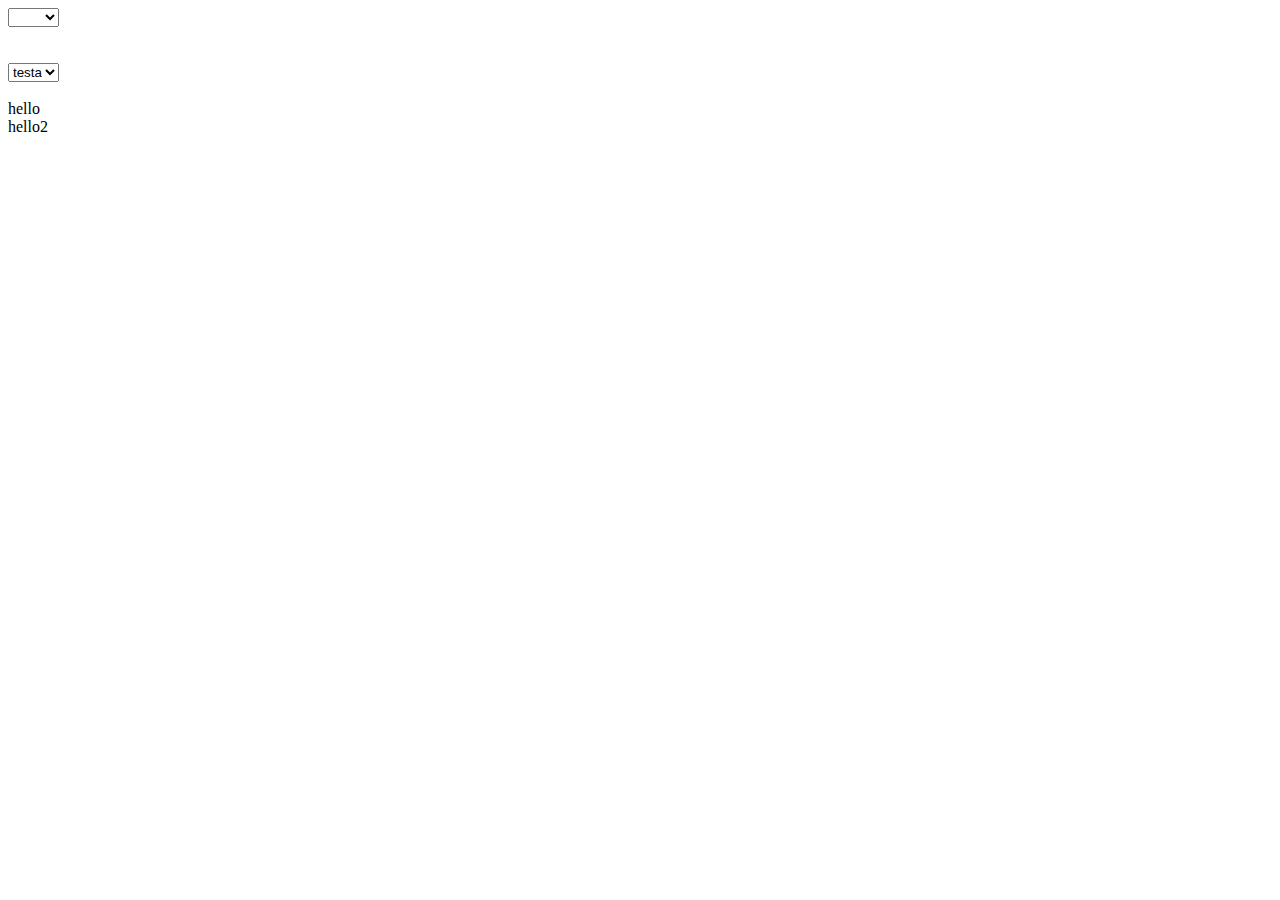
<file: Test/index.html>
<!DOCTYPE html>
<html lang="en">
<head>
    <meta charset="UTF-8">
    <meta name="viewport" content="width=device-width, initial-scale=1.0">
    <title>Options</title>
    <link rel="stylesheet" href="test.css">
</head>
<body>
    <form>
  <select id="op">
    <option value = "blank"></option>
    <option value="1">test1</option>
    <option value="2">test2</option>
    <option value="3">test3</option>
  </select>
</form><br><br>
 <select id="op2">
    <option value="a" selected>testa</option>
    <option value="b">testb</option>
    <option value="c">testc</option>
  </select>
</form><br><br>
    <div id = "displayOption"> hello</div>
    <div id = "displayOption2">hello2</div>
    <script src="main.js"></script>
</body>
</html>
</file>
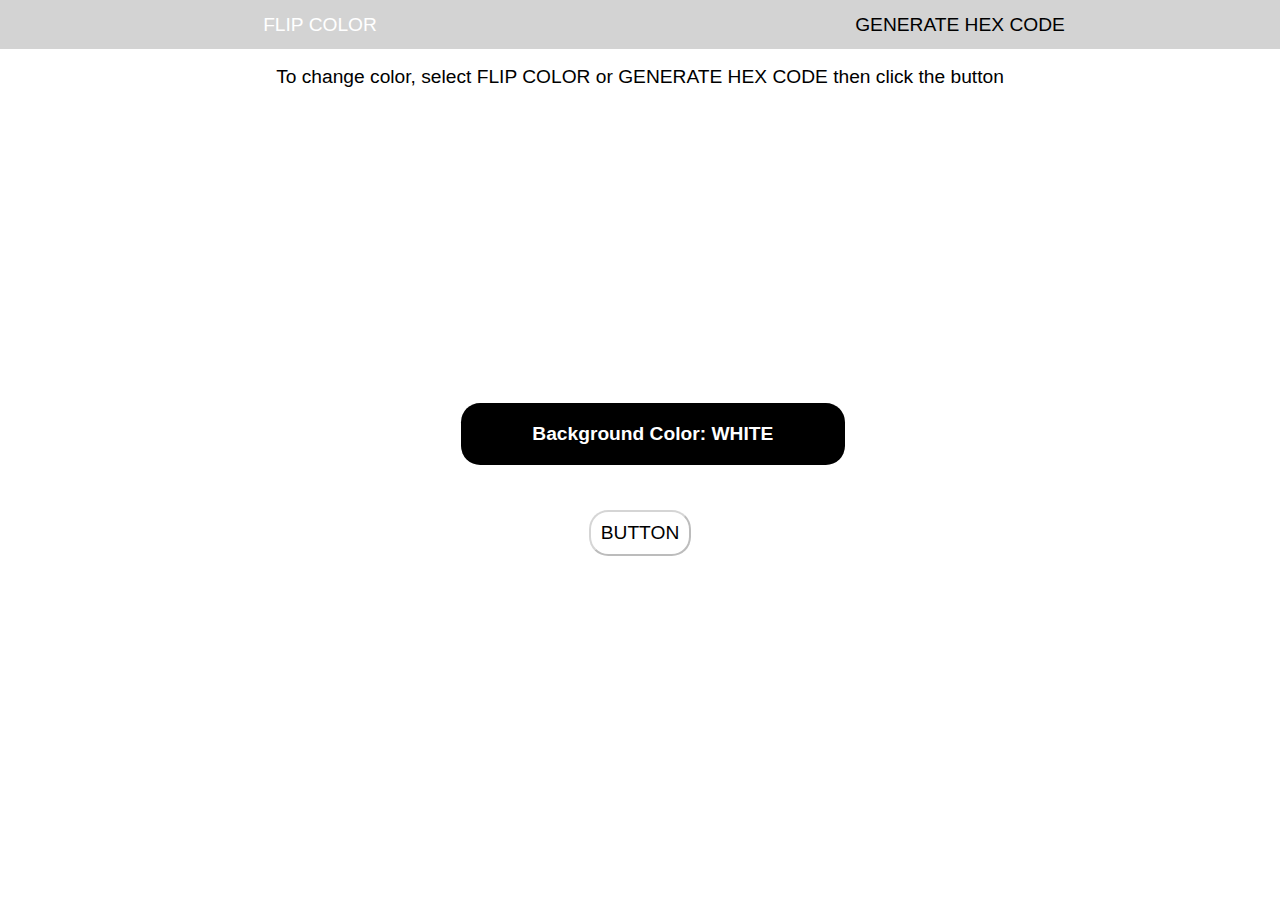
<file: Color Flipper/colorflipper.html>
<!--First vanilla javascript challenge from John Simily is to create a color flipper and hex color generator.-->

<!DOCTYPE html>
    <html>
        <head>
            <title>Project #1: Color Flipper</title>
            <link rel="stylesheet" href = "color.css">
            <style></style>
        </head>
        <body id ="bodyColor">
            <div class ="bar" id ="color" onclick ="flipColor()">FLIP COLOR</div>
            <div class = "bar" id ="hex" onclick = "hexColor()"> GENERATE HEX CODE </div>
            <br><br><br>
            <p>To change color, select FLIP COLOR or GENERATE HEX CODE then click the button</p>
            <h1>Background Color:<b> <span id= "text"> WHITE</span></h1>
            <button id ="btn" onclick ="hexChange();">BUTTON</button>
            <script src ="colorFlip.js"></script>
        </body>
    </html>
</file>
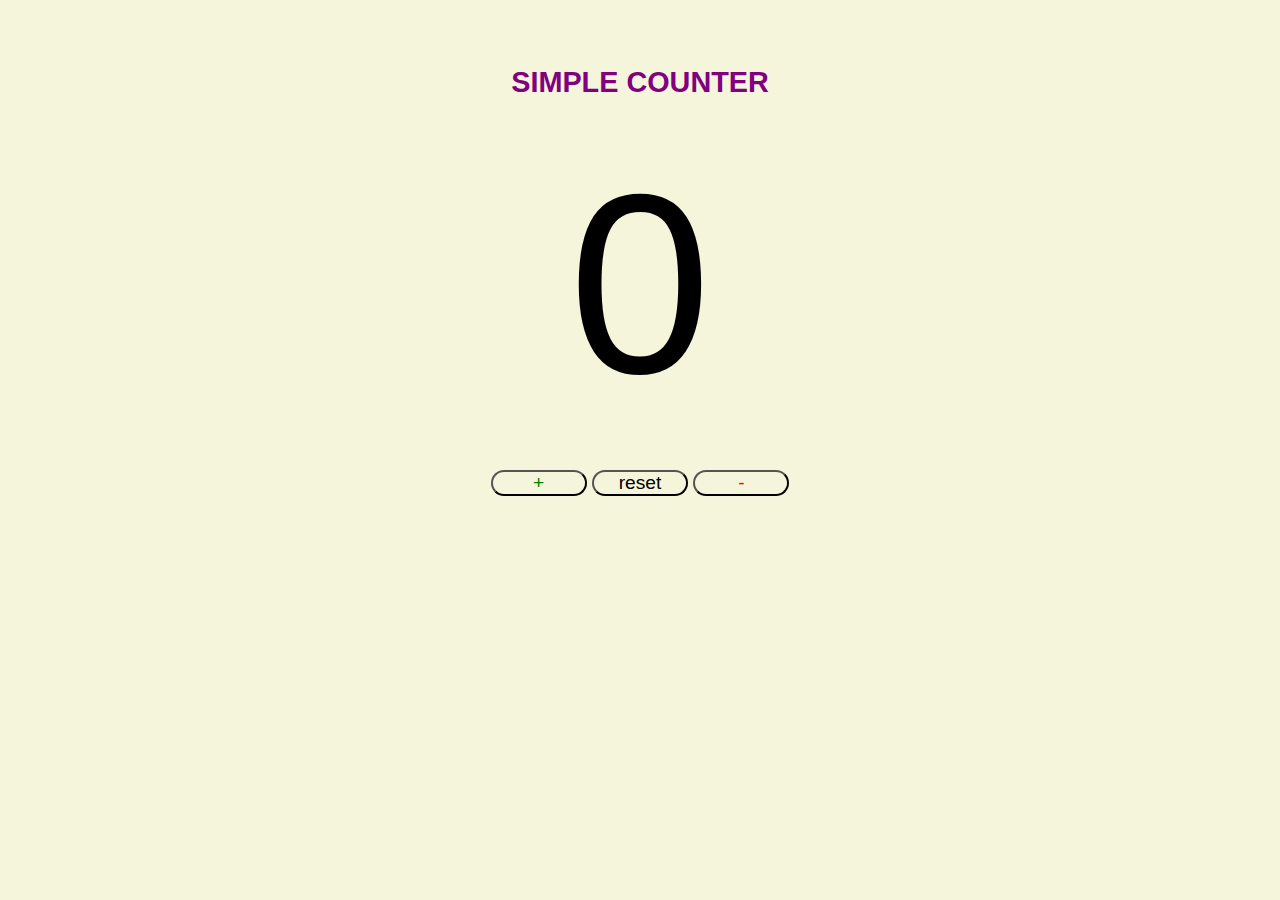
<file: Counter/counter.html>
<!DOCTYPE HTML>
<html>
<head>
    <meta charset="utf-8" />
    <title>Project #2: Counter</title>
    <meta name="viewport" content="width=device-width, initial-scale=1" />
    <link rel="stylesheet" href="styleSheet.css" />
</head>
<body>
    <br><br><br>
    <h1>SIMPLE COUNTER</h1>
    <div id = "num">0</div>
    <button id = "increase" onclick = "counter('increase')">+</button>
    <button id = "reset" onclick = "counter('reset')"> reset </button>
    <button id = "decrease" onclick = "counter('decrease')"> - </button>
    <script src = "app.js"></script>
</body>
</html>
</file>
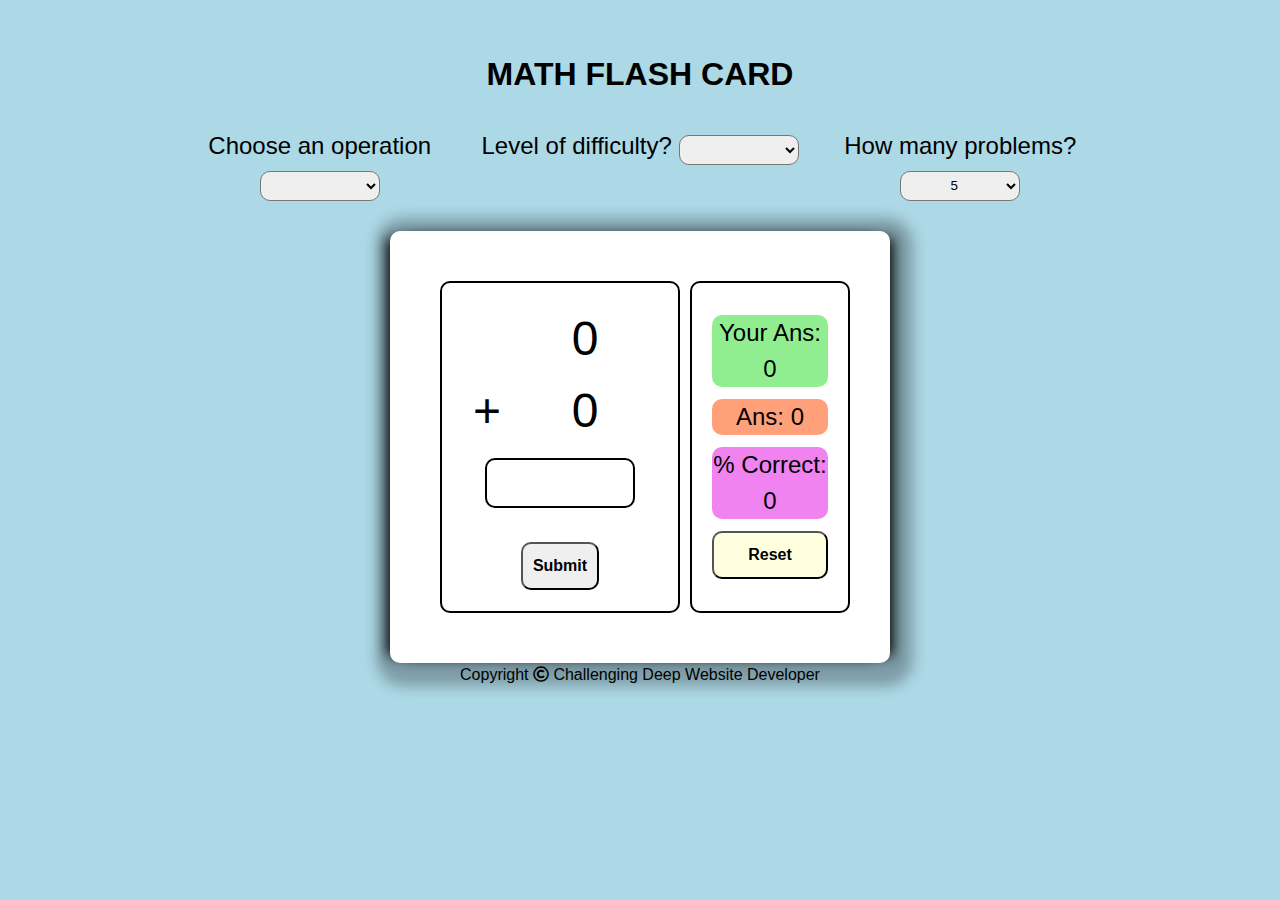
<file: Forms/math.html>
<!DOCTYPE HTML>
<html>
<head>
    <meta charset="utf-8" />
    <title>Project #13: Forms and math generator</title>
    <meta name="viewport" content="width=device-width, initial-scale=1" />

    <!--icon library-->
    <link rel="stylesheet" href="https://cdnjs.cloudflare.com/ajax/libs/font-awesome/5.15.4/css/all.min.css" integrity="sha512-1ycn6IcaQQ40/MKBW2W4Rhis/DbILU74C1vSrLJxCq57o941Ym01SwNsOMqvEBFlcgUa6xLiPY/NS5R+E6ztJQ==" crossorigin="anonymous" referrerpolicy="no-referrer" />
    <!--------------------->
    <link rel="stylesheet" href="mathstyleSheet.css"/>
</head>
<body>
<h1>MATH FLASH CARD</h1>
<div class = "form-container">

    <form action = "#" class = "choice">
        <label for ="operations">Choose an operation </label>
        <select name = "operations" id = "operations">
            <option value ="blank"></option>
            <option value ="addition">Addition</option>
            <option value ="subtraction">Subtraction</option>
            <option value ="multiplication">Multiplication</option>
            <option value ="division">Division</option>
        </select>
    </form>
    <form action = "#" class = "choice">
        <label for ="quantity">Level of difficulty?</label>
        <select name = "digits" id = "digits">
            <option value ="blank"></option>
            <option value = "single">Single Digit</option>
            <option value = "double">Double Digit</option>
            <option value = "triple">Tripe Digit</option>
        </select>
    </form>
    <form action = "#" class = "choice">
        <label for ="quantity">How many problems?</label>
        <select name = "quantity" id = "quantity">
            <option value = 5>5</option>
            <option value = 10>10</option>
            <option value = 15>15</option>
            <option value = 20>20</option>
        </select>
    </form>
</div>
<div class = "display-container">
    <section class = "numbers">
        <div id = "num1">0</div>
         <div id = "operation">+</div>
        <div id = "num2">0</div>
        <input type = "text" id ="answer" name = "answer" onmouseover ="clearAns(this)"><br>
        <button type = "submit" id ="equals">Submit</button>
    </section>
    
    <section class = "accuracy">
        <div style ="background:lightgreen">Your Ans: <span id = "yourAns">0</span></div>
        <div style = "background:lightsalmon">Ans: <span id = "ans">0</span></div>
        <div style ="background:rgb(241, 131, 241)">% Correct: <span id = "percentage">0</span></div>
        <button type = "submit" style ="background:lightyellow" id ="reset">Reset</button>
    </section>
</div>
<footer>
    <p>Copyright <span><i class="far fa-copyright"></i> Challenging Deep Website Developer </p>
</footer>
<script src ="mathApp.js"></script>
</body>
</html>
</file>
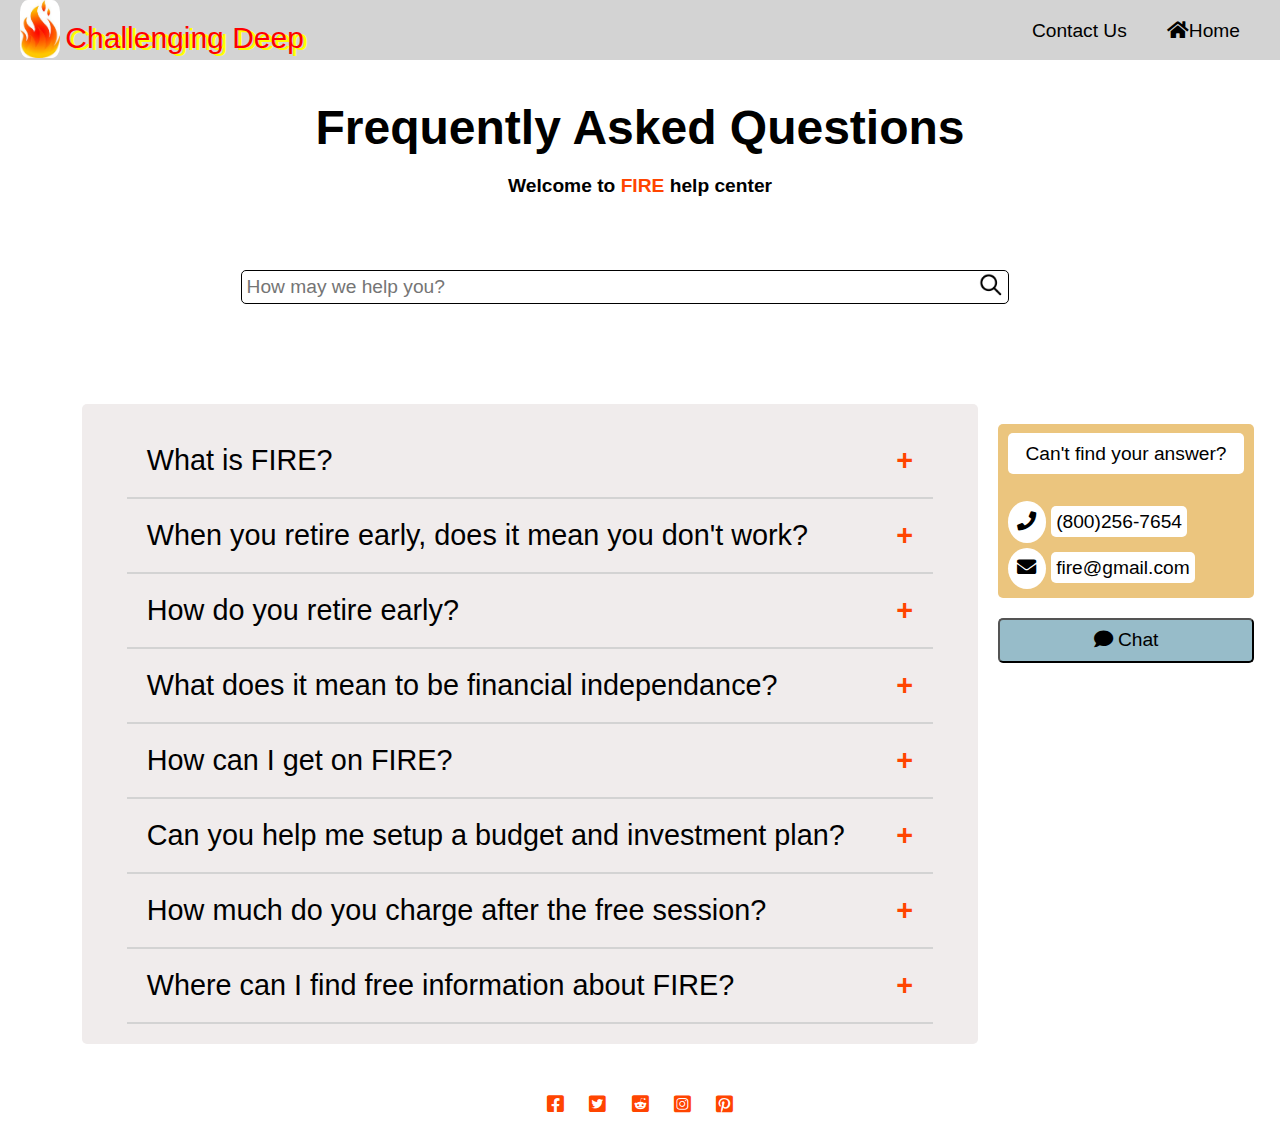
<file: Frequently Asked Questions/question.html>
<!DOCTYPE HTML>
<html>
<head>
    <meta charset="utf-8" />
    <title>Project #7: Dynamic frequently asked question webpage</title>
    <meta name="viewport" content="width=device-width, initial-scale=1" />
      <!--icon library-->

    <link rel="stylesheet" href="https://cdnjs.cloudflare.com/ajax/libs/font-awesome/5.15.4/css/all.min.css" integrity="sha512-1ycn6IcaQQ40/MKBW2W4Rhis/DbILU74C1vSrLJxCq57o941Ym01SwNsOMqvEBFlcgUa6xLiPY/NS5R+E6ztJQ==" crossorigin="anonymous" referrerpolicy="no-referrer" />
    <!--------------------->
    <link rel="stylesheet" href="styleSheet.css" />
</head>
<body>
<!--navigation bar-->
    <header>
        
        <img alt = "fire" src ="fire.jpg">
        <span id ="CD"> Challenging Deep</span>

        <div class = "tabs">
            <a href ="#contact" class = "tabs">Contact Us</a>
            <a href="#Home" class = "tabs">
            <i class="fa fa-home"></i>
             Home
            </a>
        </div>
    </header>

<!--content-->
    <article>
        <h1>Frequently Asked Questions</h1>
        <h4>Welcome to <span id ="fire"> FIRE</span> help center </h4>
        <!--search field-->
        <div class = "search-container">
            <form action ="https://google.com/search" method = "GET" class = "form">
                <input type ="search" placeholder = "How may we help you?" id = "search" name ="search" class ="search-field" >
                <button type ="submit" class ="search-button">
                    <img id ="search-glass" src ="searchglass.png">
                </button>
            </form>
        </div>

<!--container for QA and chatbox-->
    <div class = "grid-container">
     <!--questions and answer field.  Most FQA sites have then entire question as collapsible and icon as well-->
        <section class = "QA">
            <button class ="question">What is FIRE? </button>
            <div class ="answer">
                <p>FIRE stands for Financial Indpendance Retire Early</p>
                <br>
            </div>
            <button class ="question">When you retire early, does it mean you don't work?</button>
            <div class ="answer">
                <p>Yes and No.  It depends on your personal preference.  Some people retired completely and occupid their time by volunteering or work on interesting projects.  Some continues with their careers but not worry about loosing their job.</p>
                <br>
            </div>
            <button class ="question">How do you retire early?</button>
            <div class ="answer">
                <p>You can retire early when you reach financial independance.  In other words, you have enough saving and investment to not have to worry about having a job ever again.</p>
                <br>
            </div>
            <button class ="question">What does it mean to be financial independance?</button>
            <div class ="answer">
                <p>Financial Independance is different for each person.  However, the people who achieved FIRE have several characteristics in common: 1) They are debt free including no mortage. 2) They have at least 1 year of emergency saving. 3)They have passive investments that provide a basic income that covers their living expensives for their entire life. 4) They live a modest life. 5) They would not borrow money for items that does not have a return in investments (example: an expensive new car or vacation).</p>
                <br>
            </div>
            <button class ="question">How can I get on FIRE?</button>
            <div class ="answer">
                <p>First, you need to ask yourself, "How much money does it take monthly for me to be happy?  If money is no object, what would make me happy?".  Once you answer these questions, you can write a monthly budget that would pay for your desired lifestyle.  Second, set an investment goal based on your monthly budget.</p>
                <br>
            </div>
            <button class ="question">Can you help me setup a budget and investment plan?</button>
            <div class ="answer">
                <p>Absolutely! You can call (800)256-7654, e-mail:fire@gmail.com, or send us a <span><a href="#message" onclick ="openChat()">message </a></span> for a free one-time 1 hr consultation.</p>
                <br>
            </div>
            <button class ="question">How much do you charge after the free session?</button>
            <div class ="answer">
                <p>If you need more support after the first session, we charge $35-50 per hourly session depending on the level of support.</p>
                <br>
            </div>
            <button class ="question">Where can I find free information about FIRE?</button>
            <div class ="answer">
                <p>You are welcome to subscribe to our free monthly newsletter.  We cover a range of topics on successful stories, budgetting, investment strategies, and economic outlooks. </p>
                <br>
            </div>
        </section>
        <!--section for chat and phone-->
        <section class ="moreInfo">
            <div class = "moreInfo-container">
                <p>Can't find your answer?</p> <br>
                <button id = "phone">
                    <i class="fas fa-phone"></i>
                </button>
                <span id ="phoneNumber">(800)256-7654</span><br>
                <button id ="email"><i class="fas fa-envelope"></i></button>
                <span id = "emailAddress">fire@gmail.com</span>
            </div>
            <!--popup chat-->
            <button class = "open-button" onclick = "openChat()"><i class="fas fa-comment"></i> <span>Chat</span></button>

            <div class ="chat-popup" id ="chat">
                <form action ="/action" class = "form-container">
                <span class = "closebtn" onclick = "closeChat()">&times;</span><br><br>
                <label for="msg">Our agent is currently available to chat.</label><br><br>
                <textarea placeholder ="Type your message..." name = "msg" required></textarea>
                <button type ="submit" class ="sendbtn">Send </button>
            </div>
        </section> 
    </div>
    </article>
<!--footer-->
  <footer>
    <div class = "socialmedia">
        <a href ="#"><i class="fab fa-facebook-square"></i></a>
        <a href ="#"><i class="fab fa-twitter-square"></i></a>
        <a href ="#"><i class="fab fa-reddit-square"></i></a>
        <a href ="#"><i class="fab fa-instagram-square"></i></a>
        <a href="#"><i class="fab fa-pinterest-square"></i></a>
    </div>
  </footer>
<script src = "app.js"></script>
</body>
</html>
</file>
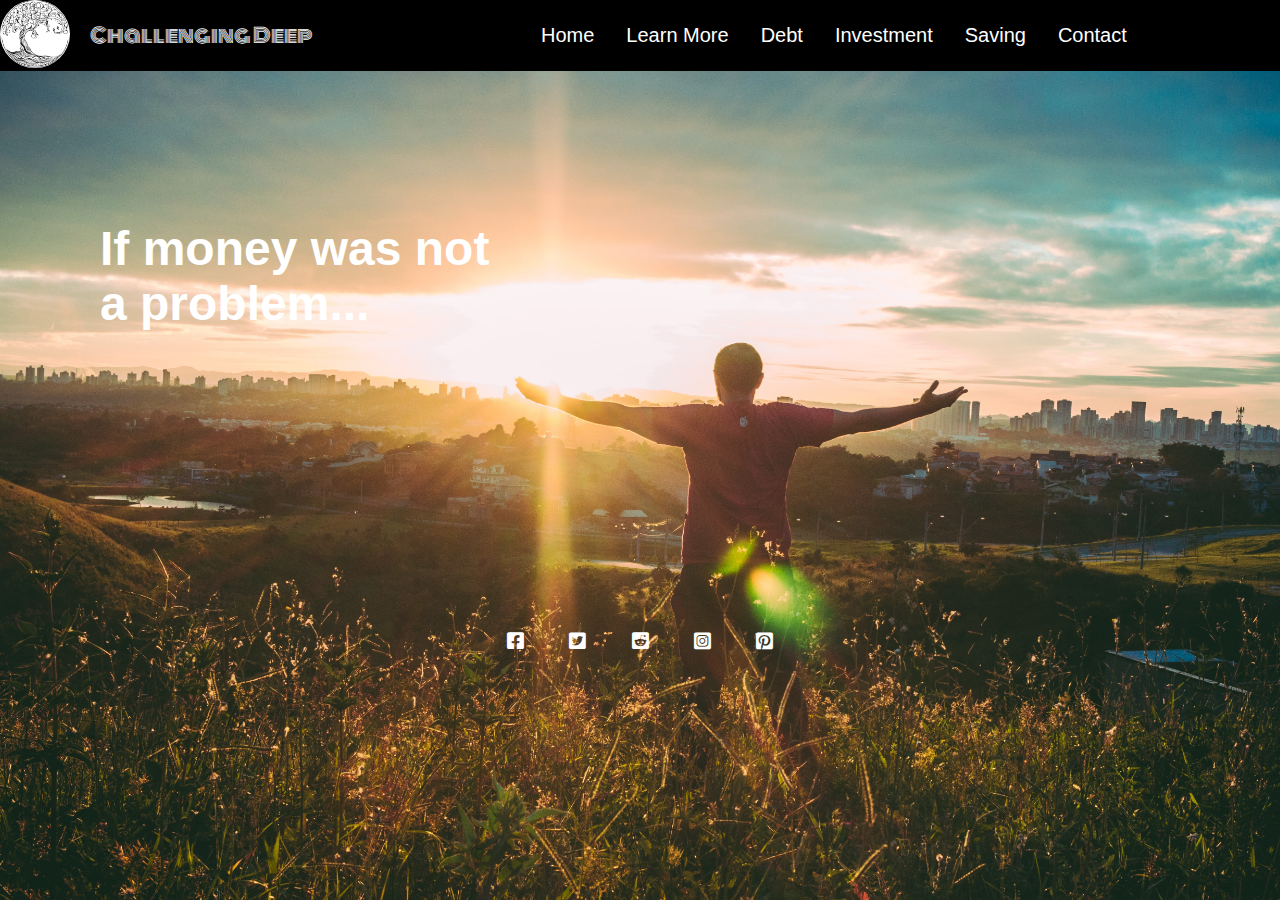
<file: Modal/fire.html>
<!DOCTYPE HTML>
<html>
<head>
    <meta charset="utf-8" />
    <title>Project #6: Dynamic content website with modal</title>
    <meta name="viewport" content="width=device-width, initial-scale=1" />

    <!--icon library-->

    <link rel="stylesheet" href="https://cdnjs.cloudflare.com/ajax/libs/font-awesome/5.15.4/css/all.min.css" integrity="sha512-1ycn6IcaQQ40/MKBW2W4Rhis/DbILU74C1vSrLJxCq57o941Ym01SwNsOMqvEBFlcgUa6xLiPY/NS5R+E6ztJQ==" crossorigin="anonymous" referrerpolicy="no-referrer" />
    <!--------------------->
    <link rel="stylesheet" href="styleSheet.css" />
</head>
<body>

<!----------top Navbar------->
<nav class = "topNav" id ="changeNav">
    <img src="TreeOfLife.jpg" class ="logo" alt ="tree of Life">
    <span id ="CD"> Challenging Deep</span>
    <!--tabs-->
    <div class = "tabs">
        <a href="#Home" class ="tabs">Home</a>
        <a href="#Learn" class ="tabs" id ="changeModal" onclick ="showModal()">Learn More</a>
        <a href="#Debt" class ="tabs">Debt</a>
        <a href="#Investment" class ="tabs">Investment</a>
        <a href="#Saving" class ="tabs">Saving</a>
        <a href="Contact" class ="tabs">Contact</a>
    </div>
    
    <!--open bar button-->
        <button class = "open" onclick ="showNav()">
            <i class ="fa fa-bars"></i>
        </button>
</nav>
<!----------------content------------>
<div class ="message">  
    <h1>If money was not a problem...</h1>
</div>
<!--bottom nav-->
<nav class="bottomNav">
    <!--social media-->
    <div class = "socialmedia">
        <a href ="#"><i class="fab fa-facebook-square"></i></a>
        <a href ="#"><i class="fab fa-twitter-square"></i></a>
        <a href ="#"><i class="fab fa-reddit-square"></i></a>
        <a href ="#"><i class="fab fa-instagram-square"></i></a>
        <a href="#"><i class="fab fa-pinterest-square"></i></a>
    </div>
</nav>
<!----------modal-------------------->
<div class ="modal">
    <div class ="modal-content">
        <span class = "close" onclick = "closeModal()">&times;</span>
        <p id ="achieve">Achieve financial freedom today.</p>
        <p id="subscribe">Subscribe to get a free weekly newsletter</p>
        <form action ="/action_page.php">
            <label for ="email">Enter your email:</label><br><br>
            <input type ="email" id="email" name = "email"><br><br>
            <input id ="submit" type ="Submit">
        </form>
    <!----submit button-->
    <div>
</div>
<script src = "app.js"></script>
</body>
</html>
</file>
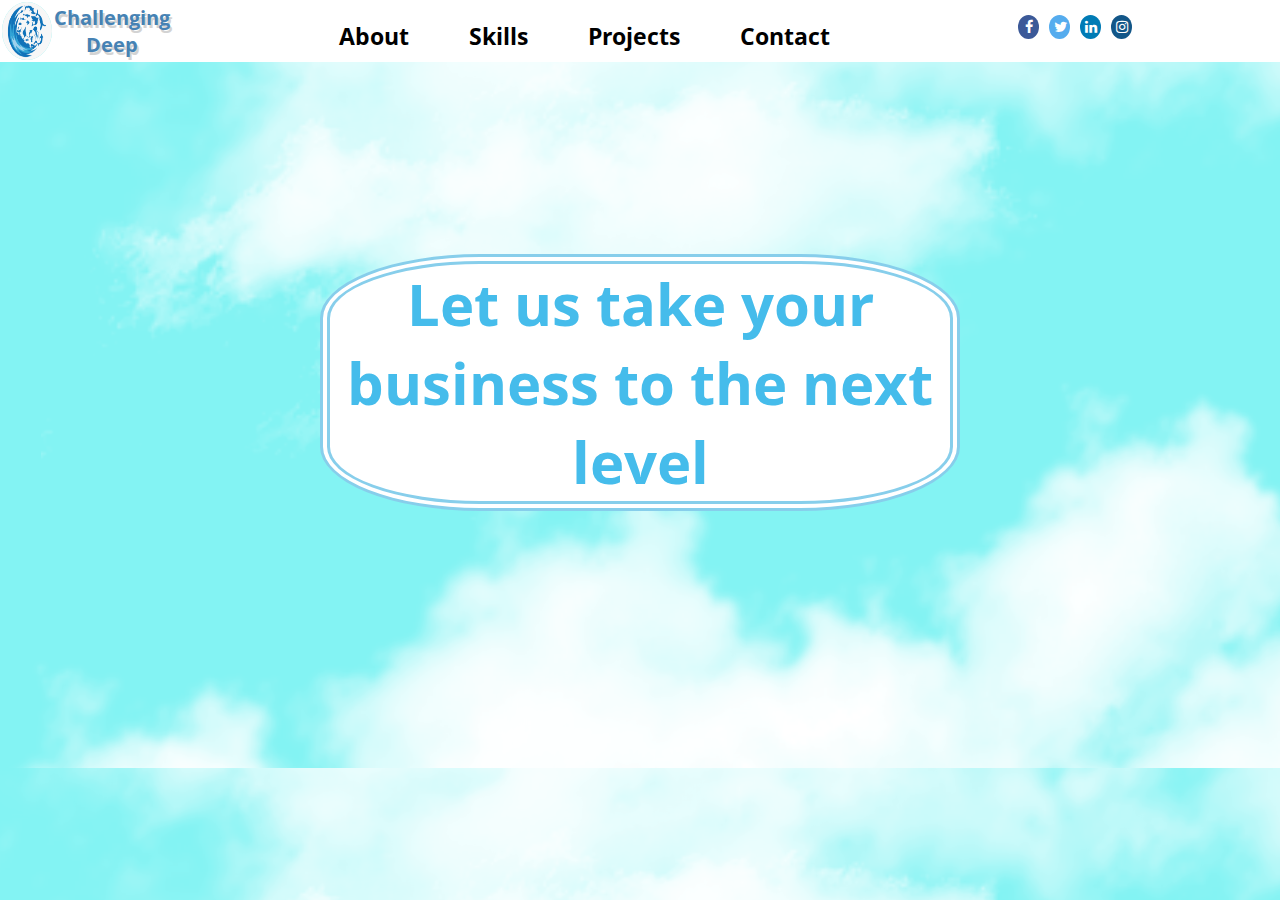
<file: Navbar/consultant.html>
<!DOCTYPE HTML>
<html>
<head>
    <meta charset="utf-8" />
    <title>Project #4: Dynamic navigation bar</title>
    <meta name="viewport" content="width=device-width, initial-scale=1" />

    <!--icon library-->
    <link rel="stylesheet" href="https://cdnjs.cloudflare.com/ajax/libs/font-awesome/4.7.0/css/font-awesome.min.css">

    <!--------------------->
    <link rel="stylesheet" href="styleSheet.css" />
</head>
<body>
    <div class = "cloud"></div>
    <div class = "navbar" id="change">
<!-------Logo-->
        <div class = "logo">
            <img src ="ocean.png" alt ="ocean">
            
            <div class = "logo" id
            ="logo-word">Challenging<br>Deep</div>        
        </div>
<!--tabs-------------->
        <div class = "tabs">
            <a href ="#About" class ="tabs" > About </a>
            <a href ="#Skills" class = "tabs"> Skills </a>
            <a href = "#Projects" class = "tabs"> Projects </a>
            <a href = "#contact" class = "tabs">Contact </a>
        </div>
<!---icons-->
        <div class ="icons">
            <a href ="#" class = "fa fa-facebook" class="icons"></a>
            <a href ="#" class ="fa fa-twitter" class="icons"></a>
            <a href ="#" class ="fa fa-linkedin" class="icons"></a>
            <a href ="#" class ="fa fa-instagram" class="icons"></a>
        </div>
<!---toggle icon-->
        <div class ="toggle">
            <a href="javascript:void(0)" class ="toggle" onclick ="show()">
                <i class ="fa fa-bars" id = "togo"></i>
            </a>
        </div>
    </div>

<!---Message-->
    <h1 class ="message">Let us take your business to the next level</h1>
    <script src = "app.js"></script>
</body>
</html>
</file>
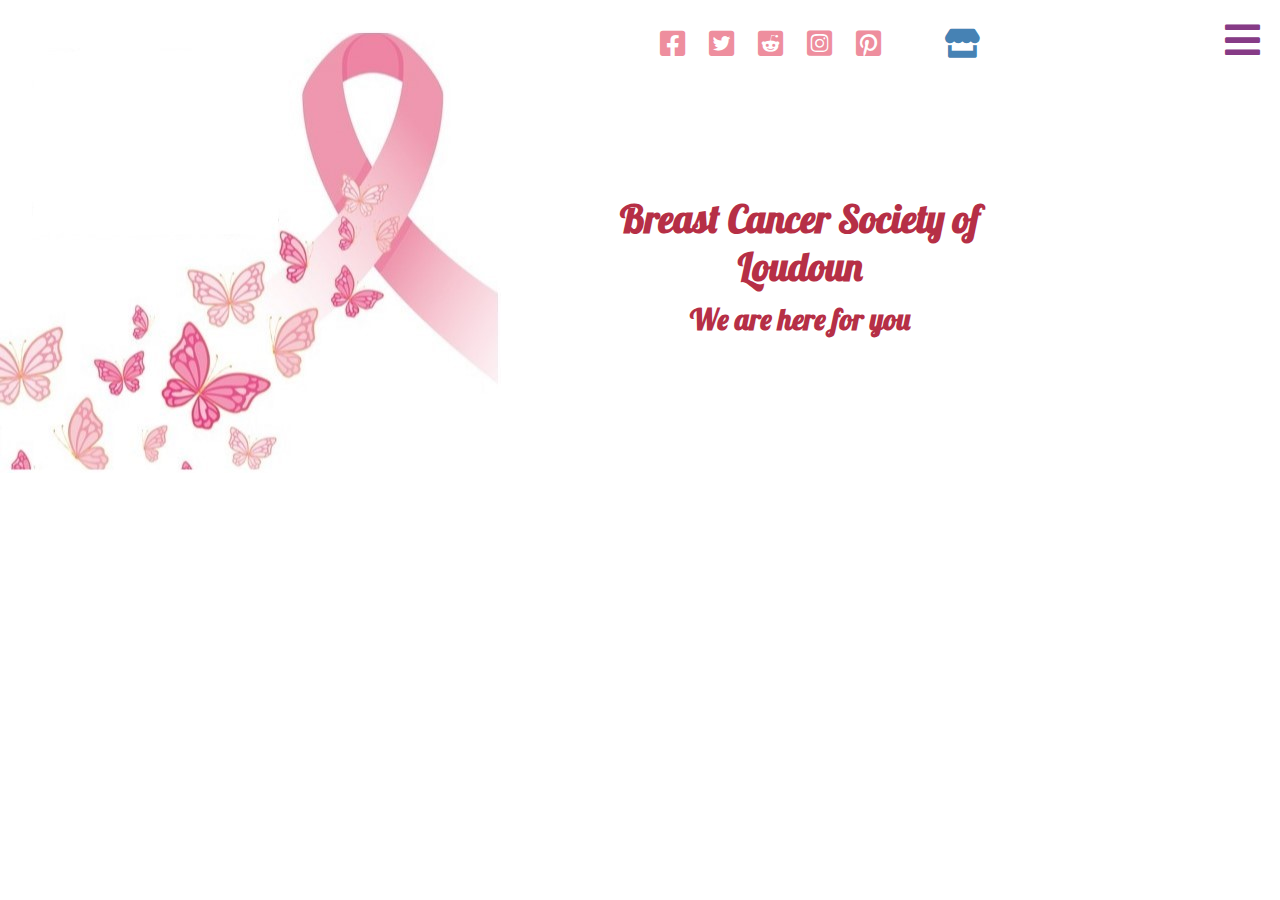
<file: Sidebar/cancer.html>
<!DOCTYPE HTML>
<html>
<head>
    <meta charset="utf-8" />
    <title>Project #5: Dynamic Side bar</title>
    <meta name="viewport" content="width=device-width, initial-scale=1" />

    <!--icon library-->

<link rel="stylesheet" href="https://cdnjs.cloudflare.com/ajax/libs/font-awesome/5.15.4/css/all.min.css" integrity="sha512-1ycn6IcaQQ40/MKBW2W4Rhis/DbILU74C1vSrLJxCq57o941Ym01SwNsOMqvEBFlcgUa6xLiPY/NS5R+E6ztJQ==" crossorigin="anonymous" referrerpolicy="no-referrer" />
    <!--------------------->
    <link rel="stylesheet" href="styleSheet.css" />
</head>
<body>

<!--Sidebar-->
    <div class = "side-bar" id ="sideNav">
        <img src ="ribbon.png" id ="logo">
        
        <button class="closebtn" onclick="closeNav()">&times;</button>
        <div class = "tabs">
        <a href="#about">About</a>
        <a href="#news">News</a>
        <a href="#Local Specialists">Local Specialist</a>
        <a href="#Clinical Trials">Clinical Trials</a>
        <a href="#Support Group">Support Group</a>
        <a href="#Donate">Donate</a>
        <a href="#Clinical Trials">Clinical Trials</a>
        <a href="Contact">Contact</a>
        </div>
    </div>

<!---content-->
    <div class = "content">
        <div class = "socialmedia">
             <a href ="#"><i class="fab fa-facebook-square"></i></a>
            <a href ="#"><i class="fab fa-twitter-square"></i></a>
            <a href ="#"><i class="fab fa-reddit-square"></i></a>
            <a href ="#"><i class="fab fa-instagram-square"></i></a>
            <a href="#"><i class="fab fa-pinterest-square"></i></a>
           <a href ="#"><i class="fas fa-store"></i></a>
        
        <button onclick ="openNav()">
            <i class ="fa fa-bars"></i>
        </button>
        </div>
        
    <div class = "message">
        <h1>Breast Cancer Society of Loudoun</h1>
        <h3>We are here for you</h3>
    </div>

    <script src = "app.js"></script>
</body>
</html>
</file>
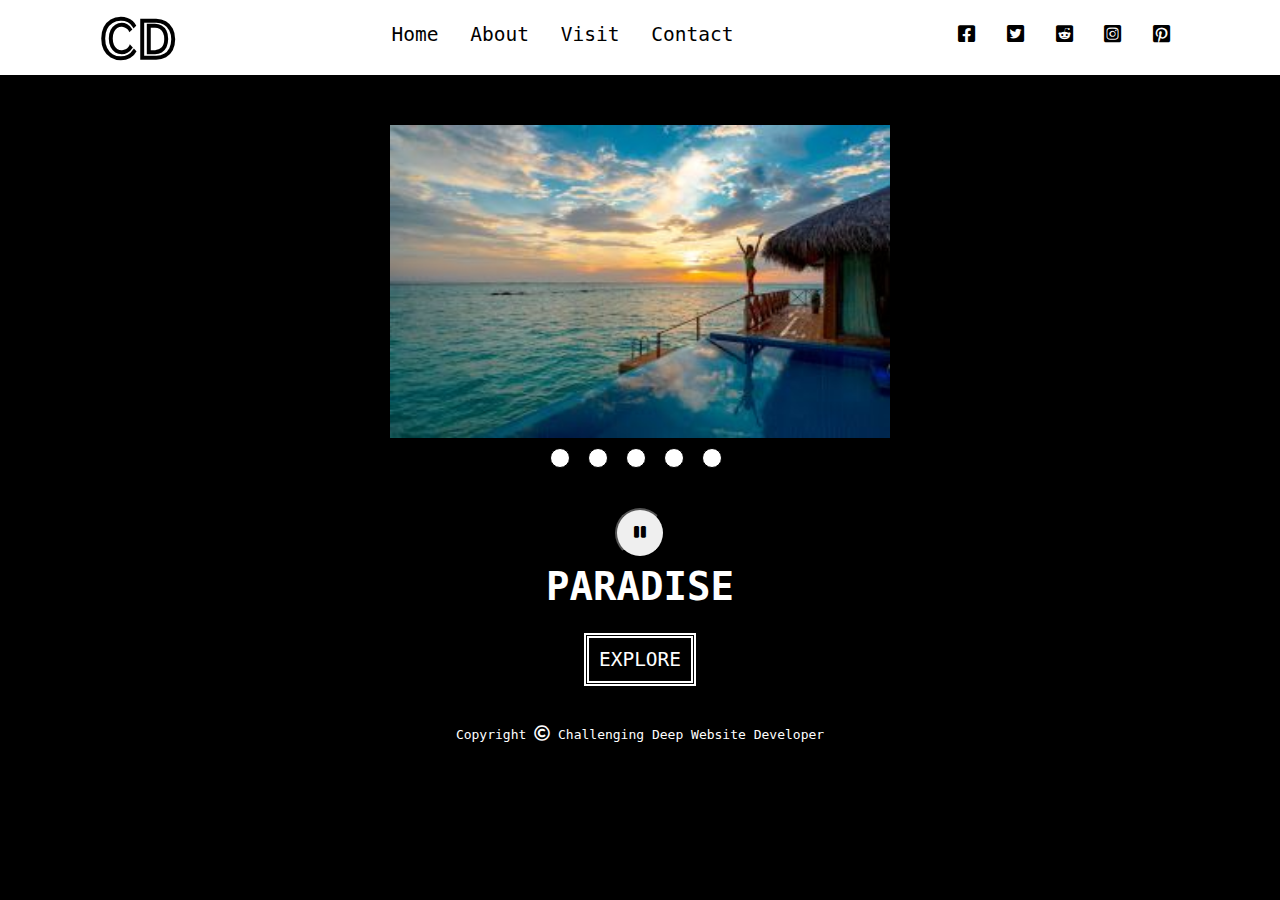
<file: Slider/slider.html>
<!DOCTYPE html>
<html>
    <head>
        <meta charset = "utf-8"/>
        <title>John Smiley's 12th challenge (slider)</title>
        <meta name="viewport" content="width=device-width, initial-scale=1" />

    <!--icon library-->
     <link rel="stylesheet" href="https://cdnjs.cloudflare.com/ajax/libs/font-awesome/5.15.4/css/all.min.css" integrity="sha512-1ycn6IcaQQ40/MKBW2W4Rhis/DbILU74C1vSrLJxCq57o941Ym01SwNsOMqvEBFlcgUa6xLiPY/NS5R+E6ztJQ==" crossorigin="anonymous" referrerpolicy="no-referrer" />
    <!--------------------->
    <link rel="stylesheet" href="sliderStyleSheet.css" />
    </head>
    <body>
        <div class = "nav-bar-container">
        <nav class ="nav-bar">
            <div id ="logo">CD</div>
            
            <div class = "tabs">
                <a class = "links"href ="#">Home</a>
                <a class = "links" href ="#">About</a>
                <a class = "links" href ="#">Visit</a>
                <a class ="links" href ="#">Contact</a>
            </div>

            <div class = "socialmedia">
                <a href ="#"><i class="fab fa-facebook-square"></i></a>
                <a href ="#"><i class="fab fa-twitter-square"></i></a>
                <a href ="#"><i class="fab fa-reddit-square"></i></a>
                <a href ="#"><i class="fab fa-instagram-square"></i></a>
                <a href="#"><i class="fab fa-pinterest-square"></i></a>
            </div>
        </nav>
         <div id ="openNavBTN">
                <i class= "fas fa-bars"></i>
            </div>
        </div>

        <div class = "photo-container">
            <div class ="photo">
                <img id = "displayPic" src = "picture1.jpg" alt="pictures">
            </div>
            <div class = "moving-dots">
                <button class ="dots"></button>
                <button class ="dots"></button>
                <button class ="dots"></button>
                <button class ="dots"></button>
                <button class ="dots"></button>
            </div>
        </div>
        <article>
            <button id = "pause">
                <i class="fa fa-pause" aria-hidden="true"></i>
            </button>
            <h1>PARADISE</h1><br>
            <a href="#" id = "explore">EXPLORE</a>
        </article>
<footer>
  <div>Copyright <span><i class="far fa-copyright"></i> Challenging Deep Website Developer </div>
</footer>
        <script src = "sliderApp.js"></script>
    </body>
</html>
</file>
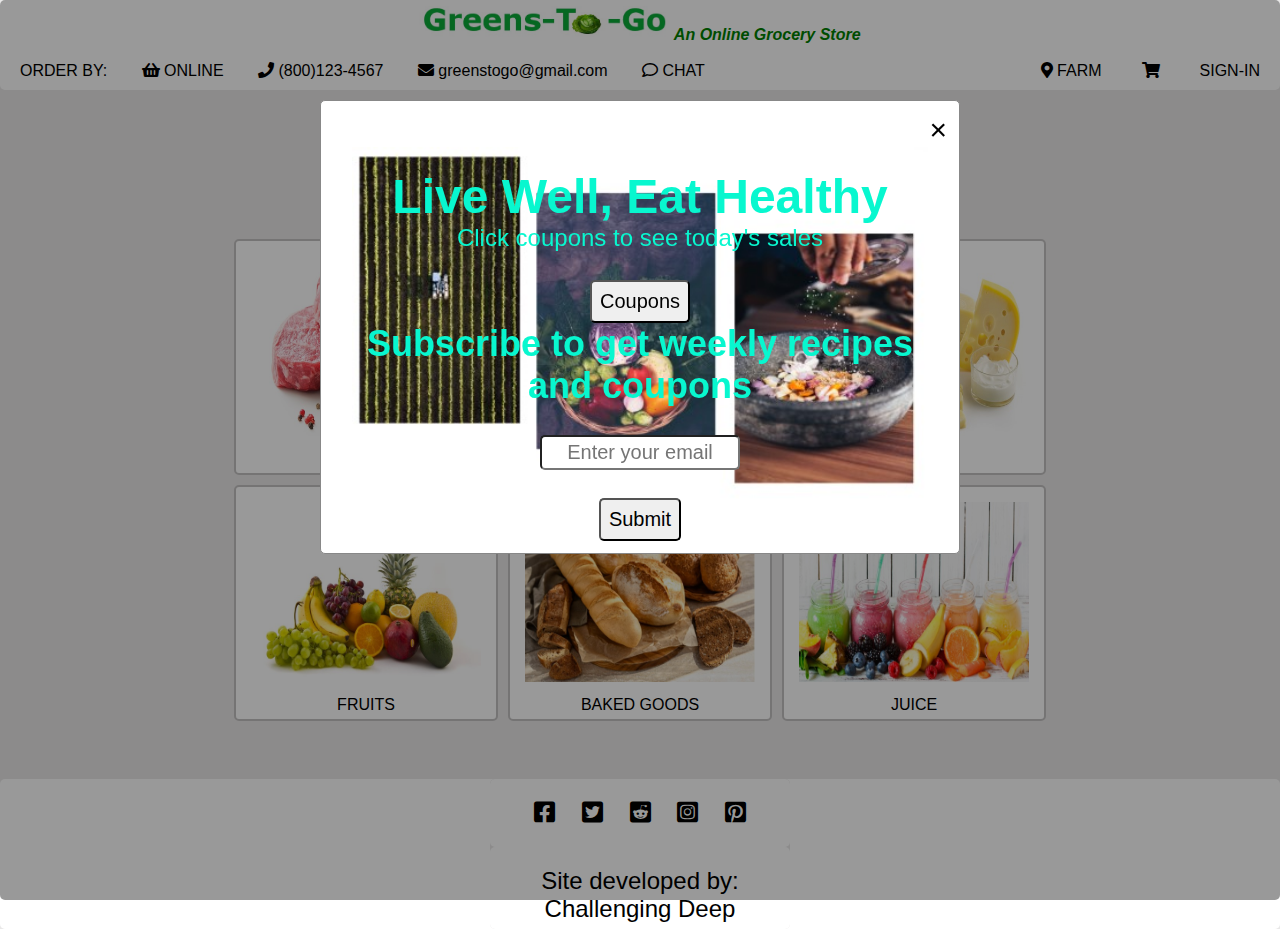
<file: Store/store.html>
<!--Project demand: 1) interactive nav-bar that adjust to mobile screen size 2) Update menu items and categories through javascript (create local api of items) 3) sort items by categories, price, and calories 4) popup for pomotion 5) location that would link to a map 6) Sign-in form 7) Active shopping cart--->

<!DOCTYPE HTML>
<html>
<head>
    <meta charset="utf-8" />
    <title>Project #8: Dynamic e-commerce website</title>
    <meta name="viewport" content="width=device-width, initial-scale=1" />

    <!--icon library-->

    <link rel="stylesheet" href="https://cdnjs.cloudflare.com/ajax/libs/font-awesome/5.15.4/css/all.min.css" integrity="sha512-1ycn6IcaQQ40/MKBW2W4Rhis/DbILU74C1vSrLJxCq57o941Ym01SwNsOMqvEBFlcgUa6xLiPY/NS5R+E6ztJQ==" crossorigin="anonymous" referrerpolicy="no-referrer" />
    <!--------------------->
    <link rel="stylesheet" href="styleSheet.css" />
</head>
<body>

<!--nav bar-->
<nav class = "nav-bar">
    <div class = "logo-container">
        <img id ="logo" src = "logo3.jpg" alt="lettuce">
        <span style ="color:green"><em><strong>An Online Grocery Store</strong></em> </span>
    </div>
    <br>
    <a href ="#navbTN" id = "openNavBTN">
            <i class="fas fa-bars"></i>
    </a>
    <a href="#createAccount" id ="sign-in"> SIGN-IN</a>
    <a href ="#checkout" id ="checkout">
        <i class="fas fa-shopping-cart"></i>
    </a>
    <a href="#location" id = "location">
        <i class="fas fa-map-marker-alt"></i> FARM
    </a> 
    <ul class = "nav-bar-open">
        <li>ORDER BY: </li>
        <li><a href = "./order/order.html">
            <i class="fas fa-shopping-basket"></i> ONLINE
        </a></li>
        <li><a href ="tel:+8001234567">
            <i class="fas fa-phone"></i> (800)123-4567
        </a></li>
        <li><a href="mailto:greenstogo@gmail.com">
            <i class="fa fa-envelope" aria-hidden="true"></i> greenstogo@gmail.com
        </a></li>
        <li><a href="#chat" onclick ="openChat()">
            <i class="far fa-comment"></i> CHAT
            </a></li>
    </ul>
</div>
</nav>

<!--navbar options popup-->

<!--chat box-->
<div class ="chat-popup" id ="chat">
    <form action ="/action" class = "form-container">
        <span class = "closebtn" onclick = "closeChat()">&times;</span><br><br>
        <label for="msg">Our agent is currently available to take your order.</label><br><br>
        <textarea placeholder ="Type your message..." name = "msg" required></textarea>
        <button type ="submit" class ="sendbtn">SEND </button>
    </form>
</div>
<!--farms map--->
<div class = "map">
    <button class = "closeMap">&times;</button>
     <iframe src="https://www.google.com/maps/embed?pb=!1m16!1m12!1m3!1d98947.25620381629!2d-78.23286206728612!3d39.195136533115196!2m3!1f0!2f0!3f0!3m2!1i1024!2i768!4f13.1!2m1!1sfarms%20in%20Winchester%2C%20VA!5e0!3m2!1sen!2sus!4v1633999780914!5m2!1sen!2sus" width="500" height="150" style="border:1px solid black" allowfullscreen="" loading="lazy"></iframe>
</div>
<!--sign-in popup-->
<div class = "signIn-modal">
    <div class = "signInmodal-content">
        <button class = "closeSignin">&times;</button>
        <br><br>
        <h4>SIGN IN TO YOUR GROCERIES PROFILE</h4>
        <br>
        <div class = "signin-content">
            <p>DON'T HAVE ONE? <a href = "./profile/profile.html" style ="color:blue"><u>CREATE ONE</u></a></p><br>
            <form action ="/action_page.php">
                <label for = "email">EMAIL: </label><br>
                <input type ="email" id="signin-email" name = "email">
                <br>
                <label for = "password">PASSWORD: </label><br>
                <input type ="password" id="password" name = "password" >
                <br><br>
                <a href ="#forgot" style = "color:blue"><u>FORGOT PASSWORD?</u></a>
                <br><br>
                <button id ="signin-submit" type ="Submit">SIGN IN</button>
            </form>
        </div>
    </div>
</div>
<!--Content-->
<div class = "store">
    <h1><em style ="font-size:1.5rem">Fresh from our farms to your table </em> </h1><br>
    <p>SELECT YOUR ITEMS FOR DELIVERY OR PICKUP</p> <br>
    <div class = "selection-container"></div>

<!--modal for produce that open when an item is selected-->
    <div class = "produce-container">
        <button class ="close-btn"><i class="fas fa-times"></i></button>
        <br>
<!--filter buttons-->
        <div class = "produce-btn-container"></div>
        <br>
    <div class = "product-container"></div>
    </div>
<!--end of modal for produce-->
</div>

<footer>
    <iframe src ="./setup/footer.html" title ="footer" scrolling = "no">
    </iframe>
</footer>
<div class = "promotion-modal">
    <div class = "modal-content">
        <button class = "closeModal">&times;</button>
        <br><br>
        <h1>Live Well, Eat Healthy</h1>
        <p>Click coupons to see today's sales</p><br>
        <button id = "coupon">Coupons</button>
        
        <h2 id="subscribe">Subscribe to get weekly recipes and coupons</h2>
        <form action ="/action_page.php">
            <br>
            <input type ="email" id="email" name = "email" placeholder ="Enter your email"><br><br>
            <button id ="submit" type ="Submit">Submit</button>
        </form>
    </div>
</div>
<script src ="supplmentapp.js"></script>
<script type = "module" src = "mainAPP.js"></script>
</body>
</html>
</file>
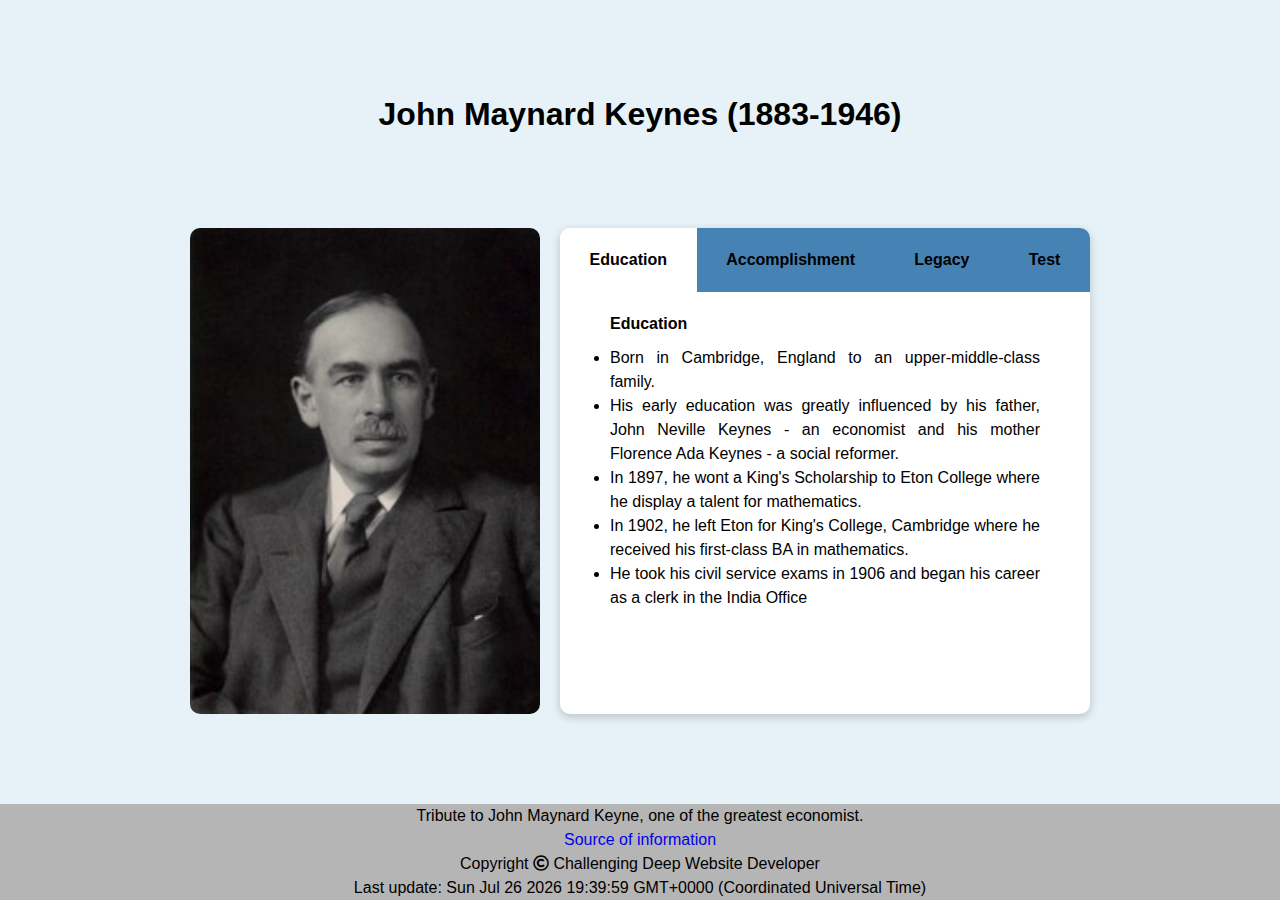
<file: Tabs/tabs.html>
<!DOCTYPE HTML>
<html>
<head>
    <meta charset="utf-8" />
    <title>Project #11: Tabs: Content website that dynamically create number of tabs, display, and adjust margins based on content.</title>
    <meta name="viewport" content="width=device-width, initial-scale=1" />

    <!--icon library-->
    <link rel="stylesheet" href="https://cdnjs.cloudflare.com/ajax/libs/font-awesome/5.15.4/css/all.min.css" integrity="sha512-1ycn6IcaQQ40/MKBW2W4Rhis/DbILU74C1vSrLJxCq57o941Ym01SwNsOMqvEBFlcgUa6xLiPY/NS5R+E6ztJQ==" crossorigin="anonymous" referrerpolicy="no-referrer" />
    <!--------------------->
    <link rel="stylesheet" href="tabsstyleSheet.css"/>
</head>
<body>
<h1>John Maynard Keynes (1883-1946) </h1>

<div class = "container">
   <img src = "Keynes.jpg" alt ="John_Maynard_Keynes">
    <div class = "content-container">
        <div class = "button-container">
        <!--tabs controlled by javascript-->
        </div>

        <div class ="article-container">
        <!--article controlled by javascript-->
        </div>      
    </div>
</div>
<footer>
    <p>Tribute to John Maynard Keyne, one of the greatest economist.</p>
<a href ="https://en.wikipedia.org/wiki/John_Maynard_Keynes" id = "source">Source of information</a>
    <br>
    <p>Copyright <span><i class="far fa-copyright"></i> Challenging Deep Website Developer </p>
    <p>Last update: <span id ="date">date</span></p>
</footer>
<script src ="tabsApp.js"></script>
</body>
</html>
</file>
<file: Test/test.css>
.container{
    background:red;
    width:400px;
    height:400px;
    display:none;
}
</file>
<file: Color Flipper/color.css>
/*Globle styling*/
*{
    font-family: 'Georama', sans-serif;
    font-size: 1.5vw;
    margin: 0;
    padding: 0;
    box-sizing: border-box;
}

/*end of global styling*/
body{
    background:white;
    text-align:center;
}

.bar{
    background:lightgrey;
    float:left;
    padding-left:10vw;
    padding-right:10vw;
    padding-top:1.5vh;
    padding-bottom:1.5vh;
    width:50vw;
}
.bar:hover{
    cursor: pointer;
    color:white;
}
h1{
    color:white;
    text-align:center;
    font-size:1.5vw;
    background:black;
    display:block;
    margin: auto;
    width:30vw;
    padding:20px;
    border-radius: 1rem;
    position:relative;
    top:35vh;
    left:1vw;  
}
button{
    background:none;
    color:black;
    padding: 10px;
    border-radius:1rem;
    position:relative;
    top:40vh;
    left:1wv;
}
button:hover{
    cursor: pointer;
    background:lightgray;
}
</file>
<file: Counter/styleSheet.css>
/*Globle styling*/
*{
    font-family: 'Georama', sans-serif;
    font-size: 1.5vw;
    margin: 0;
    padding: 0;
    box-sizing: border-box;
    text-align:center;
    background:beige;
}

h1{
    font-size:1.5rem;
    color:purple;
}

div{
    font-size: 20vw;
    padding:2rem;
}

button{
    width:5rem;
    border-radius: 1rem;
}
button:hover{
    background:aqua;
}

#increase{
    color: green;
    font-style:bold;
}

#decrease{
color: red;
font-style: bold;
}
</file>
<file: Forms/mathstyleSheet.css>
*{  
    font-family:'Lucida Sans', 'Lucida Sans Regular', 'Lucida Grande', 'Lucida Sans Unicode', Geneva, Verdana, sans-serif;
    margin:0;
    padding:0;
    box-sizing: border-box;
    line-height: 1.5;
    border-radius:10px;
}
body{
    background:lightblue;
    text-align:center;
    padding: 50px;
}
.form-container{
    width:80vw;
    font-size:1.5rem;
    margin:auto;
    padding: 30px;
    display:grid;
    grid-template-columns: auto auto auto;
}
#operations, #quantity, #digits{
    width:120px;
    height:30px;
    text-align:center;
}
.display-container{
    background:white;
    width:500px;
    margin:auto;
    display:grid;
    grid-template-columns:60% 40%;
    grid-gap:10px;
    font-size:3rem;
    padding:50px;
   -webkit-box-shadow: -10px 0px 13px -7px #000000, 10px 0px 13px -7px #000000, 5px 5px 14px 18px rgba(0,0,0,0.28); 
    box-shadow: -10px 0px 13px -7px #000000, 10px 0px 13px -7px #000000, 5px 5px 14px 18px rgba(0,0,0,0.28);
}
#num1{
    padding-left:50px;
}

#operation{
    float:left;
    width:50px;
}
input{
    width:150px;
    height:50px;
    border: 2px solid black;
    font-size:3rem;
    text-align:center;
}
button{
   padding:10px;
   font-size:1rem;
   font-weight:bold;
}
button:hover{
    cursor: pointer;
    border: 5px solid goldenrod;
}
.accuracy{
    font-size:1.5rem;
    display:flex;
    justify-content: space-evenly;
    flex-direction: column;
}
.numbers, .accuracy{
    border: 2px solid black;
    padding:20px;
}

/***screen adjustment ***/
@media screen and (max-width:600px){
    body{
        padding:0px;
    }
    .form-container{
        display:block;
    }
    .display-container{
        width:95vw;
        display:block;
    }
}
</file>
<file: Frequently Asked Questions/styleSheet.css>
*{
    font-family:'Trebuchet MS', 'Lucida Sans Unicode', 'Lucida Grande', 'Lucida Sans', Arial, sans-serif;
    font-size: 1.5vw;
    margin: 0;
    padding: 0;
    box-sizing: border-box;
}
/**navigation/ header**/

header{
    background:lightgrey;
    height:60px;
    width:100vw;
    overflow:hidden;
    position:fixed;
    z-index: 1;
}

img{
    width:40px;
    height:auto;
    border-radius:20%;
    margin-left:20px;
}
#CD{
    font-size:30px;
    font-family:Impact, Haettenschweiler, 'Arial Narrow Bold', sans-serif;
    color:red;
    text-shadow: 4px 2px yellow;
    position:relative;
    bottom:10px;
}
.tabs{
    display:flex;
    float:right;
    padding:10px 20px 0px 20px;
    color:black;
}
.tabs:hover{
    color:orangered;
}
a{
    text-decoration:none;
}
/**content**/
h1, h4, .search-container,footer{
    text-align:center;
}
h1{
    font-size:2.5rem;
    padding:100px 0px 0px 0px;
}
h4{
    padding:20px;
}
#fire{
    color:orangered;
}
/**search field**/
.search-container {
    margin:50px;
    text-align:center;
}
.search-field{
    width:60vw;
    padding:5px;
    border:1px solid black;
    border-radius:5px;;
}
#search-glass{
    width:2vw;
    height:auto;
    display:block;
    margin:auto;
}
.search-button{
    width:fit-content;
    height:auto;
    border:none;
    background:none;
    border-radius:5px;
    position:relative;
    right:2.75vw;
    bottom:-0.3rem;
    cursor: pointer;
}
.search-button:hover{
    background:orange;
}
/* clears the ‘X’ from Internet Explorer */
input[type=search]::-ms-clear { display: none; width : 0; height: 0; }
input[type=search]::-ms-reveal { display: none; width : 0; height: 0; }
/* clears the ‘X’ from Chrome */
input[type="search"]::-webkit-search-decoration,
input[type="search"]::-webkit-search-cancel-button,
input[type="search"]::-webkit-search-results-button,
input[type="search"]::-webkit-search-results-decoration { display: none; }

/**QA section**/
.grid-container{
    width:95vw;
    display:block;
    margin:auto;
    display:grid;
    grid-template-columns:70vw 20vw;
    grid-gap:20px;
    padding:50px;
}
.grid-container > section{
    padding:20px 0;
    font-size:1.5rem;
}
.QA{
    border-radius:5px;
    background:rgb(240, 236, 236);
}
.question, .answer{
    padding:10px 0;
    width:90%;
    display:block;
    margin:auto;
}
.question{
    background:none;
    border:none;
    text-align:left;
    font-size:1.5rem;
    padding:20px;
}
.active, .question:hover{
    background:white;
    cursor: pointer;
}
.answer{
    background:white;
    border-bottom:2px solid lightgrey;
    max-height:0;
    overflow:hidden;
    transition:max-height 0.18s ease-out;
    padding: 0 18px ;
}
.question:after{
    content:'\002b';
    color:orangered;
    font-weight:bold;
    float:right;
    margin-left:5px;
}
.active:after{
    content:"\2212";
}
/**email and phone***/

.moreInfo-container{
    background:rgb(235, 197, 126);
    border-radius:5px;
    padding:0.5rem;
    text-align:left;
}
.moreInfo-container > p{
    background:white;
    padding:0.5rem;
    border-radius:5px;
    text-align:center;
}
.moreInfo-container > button{
    padding:0.5rem;
    border:none;
    background:white;
    border-radius:50%;
    margin-top:5px;
}
.moreInfo-container >span{
    background:white;
    border-radius:5px;
    padding:5px;
}

/**chat box**/

.open-button{
    width:100%;
    background:rgb(151, 188, 201);
    padding:0.5rem;
    border-radius:5px;
    margin-top:1rem;
    cursor: pointer;
}
.open-button:hover{
    background:rgb(216, 241, 250);
}
.chat-popup{
    border:1px solid black;
    margin-top:1rem;
    padding:10px;
    background:rgb(227, 240, 245);
    text-align:center;
    border-radius:5px;
    display:none;
}
.closebtn{
    float:right;
    font-weight:bold;
    font-size:1.5rem;
    cursor: pointer;
}
.closebtn:hover{
    color:orangered;
    transform:scale(1.5);
}
textarea{
    width:90%;
    height:30vh;
    font-size:0.75rem;
    padding:5px;
}
.sendbtn{
    width:90%;
    padding:5px;
    cursor: pointer;
}
.sendbtn:hover{
    background:lightgrey;
}
/**move the moreInfo box below questions **/
@media screen and (max-width:900px){
    .moreInfo{
        position:absolute;
        bottom:-35vh;
        width:73%;
        background:white;
    }
    .socialmedia{
        display:none;
    }
}
/**footer**/
.socialmedia > a{
    color:orangered;
    padding:10px;
}
</file>
<file: Modal/styleSheet.css>
/*****Global*********/

@import url('https://fonts.googleapis.com/css2?family=Monoton&display=swap');

*{  
    font-family:'Gill Sans', 'Gill Sans MT', Calibri, 'Trebuchet MS', sans-serif;
    margin:0;
    padding:0;
    font-size: 1.5vw;
    box-sizing: border-box;
}
body{
    background-image:url(freedom.jpg);
    height:100vh;
    background-position: center;
    background-size:cover;
}
/***top navigation bars***/
.topNav{
    background:black;
    overflow:hidden;
}

.topNav a{
    display:flex;
    float:left;
    color:white;
    text-align:center;
    padding:14px 16px;
    text-decoration:none;
    font-size:20px;
    margin-top:10px;
}
.topNav a:hover{
    background-color:#ddd;
    color:black;
}

/**logo**/
#CD{
    font-family:'Monoton', cursive;
    color:white;
    padding:20px;
    font-size:20px;
    display:flex;
    float:left;
    margin-right:10rem;
}
.logo{
    width:70px;
    border-radius:50%;
    display:flex;
    float:left;  
}
/**toggle**/
.open{
    display:none;
}
.open:hover{
    transform:scale(1.5);
}
.fa-bars{
    font-size:25px;
}
@media screen and (max-width: 600px){
    .tabs{display:none;}
    .bottomNav a{display:none;}
    .open{
        display:block;
        position:relative;
        top:20px;
        left:30px;
    }
}
@media screen and (max-width: 600px){
    .response{
    background:none;
    text-align:left;
    font-size:20px;
    position:relative;
    display:block;
    float:none;
    width:30vw;
    }
}

/**content**/
.message{
    display:block;
    width:40vw;
    position:relative;
    top:150px;
    padding-left:100px;
}
h1{
    font-size:2.5rem;
    color:white;
}
/**bottom navigation bar**/
.bottomNav{
    display:block;
    margin:auto;
    text-align:center;
    position:relative;
    top:450px;
}
.bottomNav a{
    color:white;
    padding:20px;
}
.bottomNav a:hover{
    color:bisque;
}
/**modal background**/
.modal{
    display:none;
    position:fixed;
    z-index:1;
    padding-top:100px;
    left:0;
    top:0;
    width:100%;
    height:100%;
    overflow:auto;
    background-color:rgb(0,0,0);
    background-color:rgba(0,0,0,0.4);
}
/**modal content**/
.modal-content{
    background-color:#fefefe;
    margin:auto;
    padding:20px;
    border: 1px solid #888;
    border-radius:5px;
    width:40vw;
    text-align:center;
    padding:20px;
}
p{
    font-size:1.75rem;
    margin:30px;
    font-weight:bold;
}
#subscribe{
    font-size:1.2rem;
    color:slateblue;
}
form{
    padding:20px;
}
#submit{
    background:rgb(185, 245, 185);;
    border-radius:5px;
}
/**modal close button**/
.close{
    color:red;
    float:right;
    font-size:40px;
    font-weight:bold;
}
.close:hover,
.close:focus{
    color:rgb(233, 149, 149);
    cursor:pointer;
    transform: scale(1.5);
}
</file>
<file: Navbar/styleSheet.css>
/*----Global----- */


@import url('https://fonts.googleapis.com/css2?family=Open+Sans:wght@300&display=swap');


*{  
    font-family:'Open Sans', sans-serif;;
    font-size: 1.5vw;
    margin: 0;
    padding: 0;
    box-sizing: border-box;
    text-align:center;
    background:rgb(131, 243, 243);
}
.navbar{
    background:white;
    overflow:hidden;
    position:relative;
    z-index:1;
}

a{
    display:flex;
    float:left;
    text-decoration:none;
    z-index:1;
}
/*----logo---------*/
.logo{
    background:white;
    display:flex;
    float:left;
    padding:2px;
    z-index:1;
}
#logo-word{
    font-size:20px;
    color:steelblue;
    font-weight: bold;
    text-shadow: 2px 3px lightgray;
    z-index:1;
}
img{
    width:50px;
    border-radius:50%;
}

/*-----selection tabs---------*/
.tabs{
    color:black;
    font-weight:bold;
    font-size:1.2rem;
    background:white;
    padding: 10px 10px 0px 50px;
    position:relative;
    left:3rem;
    
}
.tabs:hover{
    color:#55acee;
}

/*-----social media icons-----*/
.fa{
    width:1.10rem;
    font-size:0.75rem;
    padding:5px;
    position:relative;
    left:15rem;
    margin:5px;
}
.fa:hover{
    opacity:0.7;
}
.fa-facebook{
    background:#3B5998;
    color:white;
    border-radius:50%;
}
.fa-twitter{
    background: #55acee;
    color:white;
    border-radius:50%;
}
.fa-linkedin{
    background: #007bb5;
    color:white;
    border-radius:50%;
}
.fa-instagram{
    background:#125688;
    color:white;
    border-radius:50%;
}
/*-----toggle----------*/
.toggle{
    background:white;
}
.fa-bars{
    color:black;
    font-size:20px;
    display:none;
    background:none;
}

/*---responsive media----*/

@media screen and (max-width:600px){
    .tabs{
        display:none;
    }
    .icons{
        display:none;

    }
    .fa-bars{
        display:block;
        float:right;
        position:relative;
        left:40rem;
    }
   
    .message{
        width:auto;
        height:auto;
        font-size:7rem;
    }
   
}


@media screen and (max-width:600px){
   .response{
    background:none;
    text-align:left;
    font-size:20px;
    position:relative;
    display:block;
    float:none;
    width:15vw;
    top:15px;
    left:-30px;
    z-index:1;
   }
   .move{
       position:relative;
       top:-190px;
       left:63rem;
       transform: rotate(90deg);
       transform-origin:right top;
       color:#55acee;
   }
}

/*-----body------*/
h1{
    background:white;
    width:50vw;
    display:block;
    margin:auto;
    font-size:3rem;
    position:relative;
    top:10rem;
    color:rgb(69, 188, 235);
    border:10px solid skyblue;
    border-radius:25%;
    border-style:double;
}
.cloud{
    position: absolute;
    top:0;
    left:0;
    width:100%;
    height:100%;
    background: url(cloud.png);
    animation: animate 60s linear;
}
@keyframes animate{
    0%{
        background-position:0px;
    }
    100%{
        background-position: 5540px;
    }
}
</file>
<file: Sidebar/styleSheet.css>
/*Global*/

@import url('https://fonts.googleapis.com/css2?family=Lobster&display=swap');

*{  
    font-family:'Lobster', cursive;
    margin:0;
    padding:0;
    font-size: 1.5vw;
    box-sizing: border-box;
}

body{
    background:url(breastcancerwallpaper.jpg);
    background-repeat: no-repeat;
}

/*content*/
.content{
    text-align:center;
}
.socialmedia{
    padding:20px;
    position:relative;
    left:20rem;
    width:70vw;
}
.fab{
    color:rgb(238, 142, 158);
    padding:10px;
    font-size:1.5rem;
}
.fab:hover{
    color:rgb(245, 220, 237);
}
.fas{
    padding-left:50px;
    font-size:1.5rem;
    color:steelblue;
}
.fas:hover{
    color:rgb(149, 193, 229);
}

button{
    display:flex;
    float:right;
    border:none;
    background:none;
}
.fa-bars{
    background:none;
    font-size:40px;
    color:rgb(134, 59, 134);
    animation: .8s infinite beatingHeart;
}
@keyframes beatingHeart{
    0%{
        transform:scale(1);
    }
    10%{
        transform:scale(1.2);
    }
    40%{
        transform:scale(1);
    }
}
.fa-bars:hover{
    color:rgb(177, 117, 177);
}
.message{
    color:rgb(182, 47, 70);
    width:35vw;
    position:relative;
    top:5rem;
    left:30rem;
}
h1{
    font-size:2rem;
    padding:10px;
}
h3{
    font-size:1.5rem;
}
/*side-bar*/
#logo{
    width:150px;
    height:100px;
    position:absolute;
    top:0;
    border-radius:25%;
}
.side-bar{
  height:100%;
  width:300px;
  position:fixed;
  z-index: 1;
  top:0;
  left:0;
  overflow-x:hidden;
  transition:0.5s;
  padding-top:60px;
  background:rgb(243, 205, 212);
  transform:translateX(-300px)
}
.side-bar a{
    padding: 20px 8px 8px 32px;
    text-decoration:none;
    font-size:30px;
    color:rgb(143, 65, 78);
    display:block;
    transition:0.5s;
}
.side-bar a:hover{
     color:white;
}
.side-bar .closebtn{
    position:absolute;
    top:0;
    right: 25px;
    font-size:80px;
    font-weight:bold;
    transition: transform 0.5s;
    text-align:right;
    color:rgb(134, 59, 134)
}
.side-bar .closebtn:hover{
  color:white;
  transform: rotate(360deg);
}
.tabs{
    margin-top:80px
}

/*screen change */
@media screen and (max-width:600px){
    .fab, .fas{
        display:none
    }  
}
@media screen and (max-height: 450px){
    .side-bar{
        padding-top:15px;
    }
    .side-bar a{
        font-size:18px;
    }
}
</file>
<file: Slider/sliderStyleSheet.css>
@import url('https://fonts.googleapis.com/css2?family=Train+One&display=swap');
*{  
    font-family:monospace;
    margin:0;
    padding:0;
    box-sizing: border-box;
    line-height: 1.5;
}
body{
    background:black;
    color:white;
}
.nav-bar-container:hover{
    background:white;
    color:black;
}
nav{
    background:inherit;
    font-size:1.5rem;
    display:flex;
    justify-content: space-between;
    padding: 0px 100px 0px 100px;
}

#openNavBTN {
    display:none;
}
a{
    text-decoration: none;
    color:inherit; 
    padding:10px;
}
a:hover{
    background:lightgreen;
}
#logo{
    font-size: 50px;
    font-weight: bold;
    font-family: 'Train One', cursive;
    color:inherit;
}
.tabs, .socialmedia{
    padding-top:20px;
}

article{
    font-size:1.5rem;
    text-align:center;
}
.photo-container{
    display:block;
    margin:auto;
    width:600px;
    padding:50px 50px 30px 50px;
}
img{
    width:500px;
    aspect-ratio:2/1.25;
    display:block;
}
.moving-dots{
    display:block;
    margin:auto;
    width:200px;
    display:flex;
    align-content:space-between;
    gap:10%;
    padding:10px;
}
.dots{
    background:white;
    width: 20px;
    height:20px;
    border-radius:50%;
    border: 1px solid black;
}
.showdots{
    background:lightgreen;
}
#pause{
    width:50px;
    aspect-ratio: 1/1;
    border-radius: 50%;
}
#pause:hover{
    cursor: pointer;
    background:lightgreen;
}
#explore{
    border:5px double white;
    color:white;
}
footer {
    text-align: center;
    margin-top: 50px;

}
/***screen adjustment**/
@media screen and (max-width:870px) {
   
    .socialmedia{
        display:none;
    }
   
}
@media screen and (max-width:650px){
    
    #openNavBTN {
        display: block;
        position:absolute;
        color:inherit;
        top:30px;;
        right:50px;
        font-size:1.5rem;
    }
    #openNavBTN:hover{
        transform:rotateZ(90deg);
        cursor: pointer;
    }
  nav{
      display:block;
  }
   .links{
       display:none;
   }
   .showLinks{
       display:block;
   }
}
</file>
<file: Store/styleSheet.css>
/***Global*****/
@import url('https://fonts.googleapis.com/css2?family=Monoton&display=swap');

*{  
    font-family:'Gill Sans', 'Gill Sans MT', Calibri, 'Trebuchet MS', sans-serif;
    margin:0;
    padding:0;
    box-sizing: border-box;
    border-radius:5px;
}
body{
    background:rgb(233, 232, 232);
}
a{
    text-decoration:none;
    color:black;
}
button:hover, a:hover{
    color:rgb(12, 204, 12);
}
/****end of Global****/

/****nav bar****/
nav{
    background:white;
    overflow:hidden;
    text-align:left;
}
.logo-container{
    text-align:center;
}
#logo{
    width:250px;
    background:none;
}
.order-option-container{
    float:left;
    padding-left:10px;
}
#location,#checkout,#sign-in,#openNavBTN{
    float:right;
}
.order-option-container > a,#location,#checkout,#sign-in,#openNavBTN{
    padding: 0px 20px 10px 20px;
}
#openNavBTN{
    display:none;
}
.nav-bar-open{
    background:white;
    display:block;
}

ul,li{
    list-style-type:none;
    display:inline;
    padding: 0px 20px 0px 10px;
}
/****adjust nav bar to mobile screen***/
@media screen and (max-width:600px){
    .order-option-container{
        display:none;
    }
    #openNavBTN{
        display:block;
    }
    .nav-bar-open{
        display:none;
    }
    .showNav{
        display:block;
    }
    ul,li{
    list-style-type:none;
    padding: 10px 0px 10px 20px;
    display:list-item;
}   
}

/****chat box***/

.chat-popup{
    border:1px solid black;
    position:fixed;
    z-index:1;
    margin-top:1rem;
    padding:10px;
    background:rgb(227, 240, 245);
    text-align:center;
    display:none;
}
.closebtn{
    float:right;
    font-weight:bold;
    font-size:1.5rem;
    cursor: pointer;
}
.closebtn:hover{
    color:rgb(12, 204, 12);
    transform:scale(1.5);
}
textarea{
    width:90%;
    height:30vh;
    font-size:0.75rem;
    padding:5px;
}
.sendbtn{
    width:90%;
    padding:5px;
    cursor: pointer;
}
.sendbtn:hover{
    background:lightgrey;
}

/***farms map***/
.map{
    width:500px;
    height:200px;
    position:relative;
    top:20px;
    z-index:1;
    display:none;
    margin:auto;
}

/**sign-in modal**/
.signIn-modal{
    display:none;
    position:fixed;
    z-index:1;
    padding-top:100px;
    left:0;
    top:0;
    width:100%;
    height:100%;
    overflow:auto;
    background-color:rgb(0,0,0);
    background-color:rgba(0,0,0,0.4);
}
.signInmodal-content{
    background-color:white;
    width:50vw;
    margin:auto;
    padding:1rem;
    border: 1px solid #888;
    border-radius:5px;
    text-align:left;
    padding:0.75rem;
    font-size:1.5rem;
    color:black;
}
.signin-content{
    font-size:1rem;
}
#signin-email, #password{
    font-size:20px;
    width:47vw;
}
#signin-submit{
    display:block;
    margin:auto;
    padding:10px;
    font-size:1.5rem;
    background:gold;
    width:25vw;
}

/*** store main page content***/
.store{
    text-align:center;
    padding:3rem;
    color:rgb(43, 184, 43);
}
.selection-container{
    display:grid;
    grid-template-columns: auto auto auto;
    justify-content: center;
    grid-gap: 10px;
    padding:10px;
}
.picture{
    width:250px;
    height:200px;
    padding:10px;
}
.selection{
    padding: 5px;
    border:2px rgb(196, 194, 194) solid;
    background:white;
}
.selection:hover{
    opacity:0.75;
}

/**produce modal **/
.produce-container{
    background:white;
    display:none;
    padding:20px;
    position:relative;
    top:-500px;
    width:85vw;
    height:95vh;
}
.close-btn{
    float:right;
    background:none;
    border:none;
}

.produce-filter-btn{
    border-radius:10px;
    width:100px;
    cursor: pointer;
}

.product-container{
    display:grid;
    grid-template-columns: auto auto auto;
    justify-content: center;
    grid-gap: 10px;
    padding:10px;
}
.product{
    padding:10px;
    background:rgb(233, 232, 232);
}

#trash,#buy{
    border:none;
    font-size:20px;
    background:none;
}
#trash{
    float:left;
    
}
#buy{
    float:right;
}
/**Adjust the columns of containers inside store*/
@media screen and (max-width:600px){
    .selection-container, .product-container{
    display:grid;
    grid-template-columns: auto auto;
    justify-content: center;
    grid-gap: 10px;
    padding:10px;
}
.picture{
    width:200px;
    height:150px;
    padding:10px;
}
.produce-container{
    background:white;
    display:none;
    padding:20px;
    position:relative;
    top:-600px;
    left:-50px;
    width:100vw;
    height:110vh;
}
}

/***footer**/
footer{
    background:white;
    width:100%;   
}
iframe{
    background:none;
    border:none;
    display:block;
    margin:auto;
    overflow:hidden;
}
/***modal background***/
.promotion-modal{
    display:none;
    position:fixed;
    z-index:1;
    padding-top:100px;
    left:0;
    top:0;
    width:100%;
    height:100%;
    overflow:auto;
    background-color:rgb(0,0,0);
    background-color:rgba(0,0,0,0.4);
}

/**Promotion-modal content**/
.modal-content{
    background-image:url(modal-background2.jpg);
    background-size:45vw auto;
    background-repeat:no-repeat;
    background-position:center;
    background-color:white;
    width:50vw;
    margin:auto;
    padding:1rem;
    border: 1px solid #888;
    border-radius:5px;
    text-align:center;
    padding:0.75rem;
    font-size:1.5rem;
    color:rgb(8, 247, 207);
}
.closeModal, .closeSignin, .closeMap{
    float:right;
    font-size:30px;
    background:none;
    border:none;
}
#coupon, #submit{
    font-size:1.25rem;
    padding:0.5rem;
}
#email{
    width:200px;
    padding:0.25rem;
    text-align:center;
    font-size:20px;
}
/**Adjust the promotion modal to screen size*/
@media screen and (max-width:600px){
    .modal-content{
    background-image:url(modal-background2.jpg);
    background-size:85vw 70vh;
    background-repeat:no-repeat;
    background-position:center;
    background-color:white;
    width:85vw;
    margin:auto;
    padding:1rem;
    border: 1px solid #888;
    border-radius:5px;
    text-align:center;
    padding:0.75rem;
    font-size:1.5rem;
    color:rgb(8, 247, 207);        
}
}
</file>
<file: Tabs/tabsstyleSheet.css>
*{  
    font-family:'Lucida Sans', 'Lucida Sans Regular', 'Lucida Grande', 'Lucida Sans Unicode', Geneva, Verdana, sans-serif;
    margin:0;
    padding:0;
    box-sizing: border-box;
    line-height: 1.5;
}
h1{
    font-size:2em;
    margin-top:10vh;
    margin-bottom:10vh;
}
body{
    background:rgb(230, 242, 247);
    text-align:center;
}
img{
    width:350px;
    border-radius:10px;
}
.container{
    text-align:justify;
    display:grid;
    grid-template-columns: auto auto;
    width:900px;
    margin:auto;
    grid-gap:20px;
}

.content-container{
    box-shadow: 0 3px 10px rgb(0 0 0 / 0.2);
    background:white;
    border-radius:10px;
}

.button-container{
    width:100%;
    text-align:center;
    font-size:1rem;
    font-weight:bold;
    border:none;
    display:grid;
    grid-template-columns: auto;
}

.content-btn{
    padding:2%;
    padding-top:20px;
    padding-bottom:20px;
    background:steelblue;
}
.content-btn:hover{
    color:white;
    cursor: pointer;
}

.content{
    padding:20px 50px 20px 50px;
    border-radius:0px 0px 10px 10px;
    display:none;
}
ul{
    padding-top:10px;
}
footer{
    background:rgb(182, 181, 181);
    margin-top:10vh;
}
#source{
    text-decoration: none;
}

/***screen adjustment ***/
@media screen and (max-width:900px){
    img{
        display:block;
        margin:auto;
    }
    .container{
    display:block;
    margin:auto;
    width:80%;
}
.content-container{
    margin-top:20px;
}
}
/**javascript controlled css**/
.first-btn{
    border-radius:10px 0px 0px 0px;
}

.last-btn{
    border-radius:0px 10px 0px 0px;
}
.active{
    background:white;
    display:block;
}
</file>
